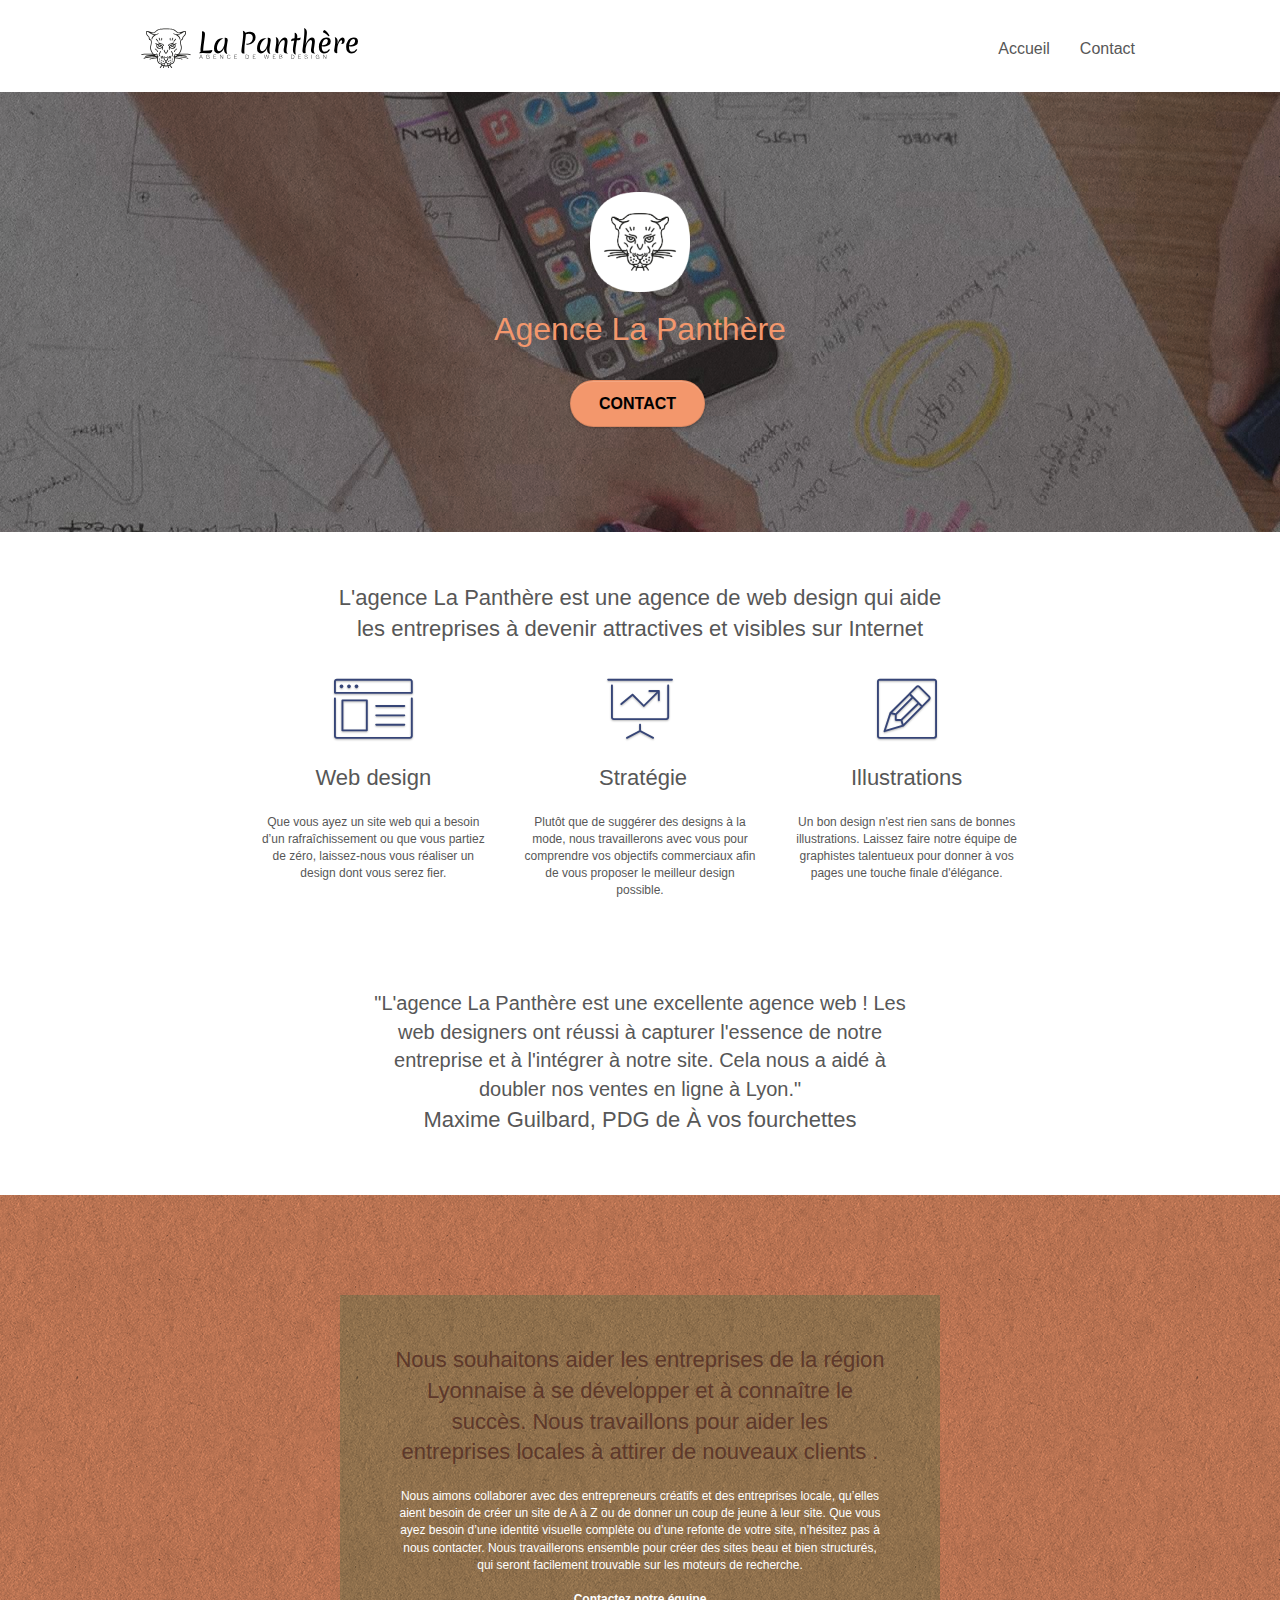
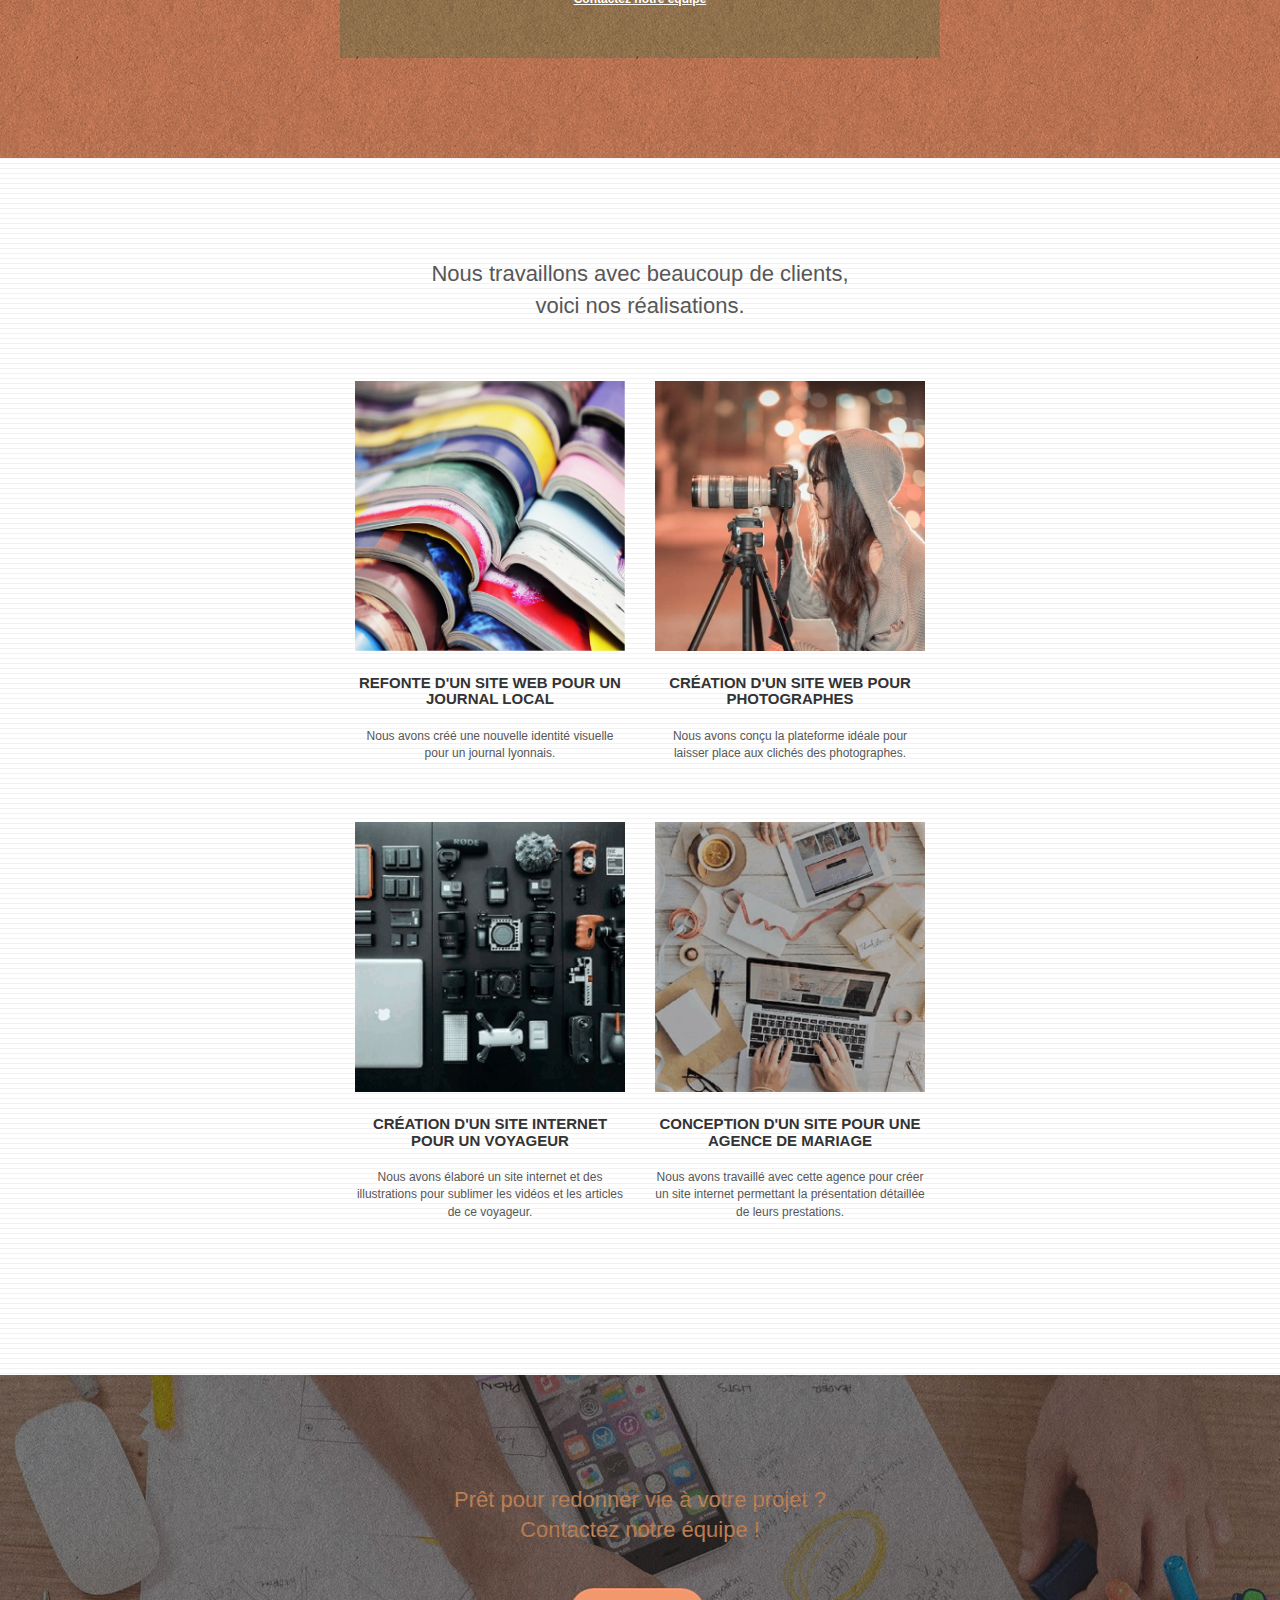
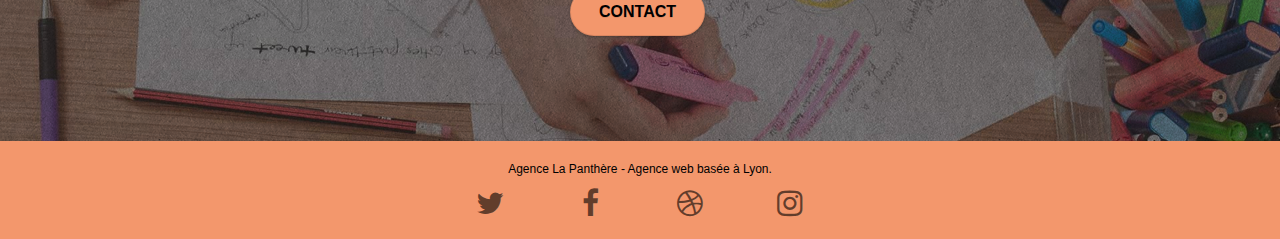
<file: index.html>
<!doctype html>
<html lang="fr">
<head>
    <meta charset="utf-8">
    <meta name="description" content="La Panthère est une agence web à Lyon. Elle est spécialiste du web design, de la stratégie web et de l'illustration. La Panthère aide au développement des entreprises en les rendant attractives et visibles sur Internet. Notre travail est d'aider les entreprises pour attirer de nouveaux clients.">
    <meta name="viewport" content="width=device-width, initial-scale=1.0, viewport-fit=cover">
	<meta name="robots" content="index"/>
    <link rel="shortcut icon" type="image/png" href="favicon.jpg">
    
	<link rel="stylesheet" type="text/css" href="./css/bootstrap.css">
	<link rel="stylesheet" type="text/css" href="style.css">
	<link rel="stylesheet" type="text/css" href="./css/font-awesome.css">
	<link rel="stylesheet" type="text/css" href="./css/et-line.css">
	
    
	<script defer src="./js/jquery-2.1.0.js"></script>
	<script defer src="./js/bootstrap.js"></script>
	<script defer src="./js/blocs.js"></script>
	<script defer src="./js/jquery.touchSwipe.js"></script>

    <title>La Panthère, agence de web design à Lyon, stratégie web</title>

    
<!-- Analytics -->
 
<!-- Analytics END -->
    
</head>
<body>
<!-- Principal conteneur -->
<div class="page-container">
    
<!-- bloc-0 -->
<div class="bloc bgc-white l-bloc " id="bloc-0">
	<div class="container bloc-sm">

		<nav class="navbar row">
			<div class="navbar-header">
				<a class="navbar-brand" href="index.html" aria-label="lien vers acceuil"><img src="img/agence-la-panthere-monochrome.svg" alt="Logo de l'agence La Panthère" height="40" /></a>
				<button id="nav-toggle" type="button" class="ui-navbar-toggle navbar-toggle" data-toggle="collapse" data-target=".navbar-1">
					<span class="sr-only">Toggle navigation</span><span class="icon-bar"></span><span class="icon-bar"></span><span class="icon-bar"></span>
				</button>
			</div>
			<div class="collapse navbar-collapse navbar-1 special-dropdown-nav">
				<ul class="site-navigation nav navbar-nav">
					<li>
						<a href="index.html" aria-label="lien vers accueil">Accueil</a>
					</li>
					<li>
						<a href="contact.html" aria-label="lien vers contact">Contact</a>
					</li>
				</ul>
			</div>
		</nav>
	</div>
</div>
<!-- bloc-0 END -->

<!-- bloc-1-presentation -->
<div class="bloc bgc-dark-slate-blue bg-banniere d-bloc bg-t-edge bloc-bg-texture texture-paper b-parallax" id="bloc-1-hero">
	<div class="container bloc-lg">
		<div class="row tight-width-whitespace">
			<div class="col-sm-12">
				<img src="img/logo.png" class="center-block image-resize-mode" width="100" alt="Logo de l'agence La Panthère" />
				<h1 class="text-center hero-bloc-text tc-white ">
					Agence La Panthère
				</h1>
				<div class="text-center">
					<a href="contact.html" class="btn btn-lg btn-clean btn-rd cta-hero btn-atomic-tangerine" id="cta-hero" aria-label="lien vers contact">Contact</a>
				</div>
			</div>
		</div>
	</div>
</div>
<!-- bloc-1-presentation END -->

<!-- bloc-2-services -->
<div class="bloc bgc-white l-bloc" id="bloc-2-services">
	<div class="container bloc-md">
		<div class="row">
			<div class="col-sm-12 text-center">
				<p class="citation">L'agence La Panthère est une agence de web design qui aide<br>les entreprises à devenir attractives et visibles sur Internet</p>
			</div>
		</div>
		<div class="row voffset-lg med-width-whitespace">
			<div class="col-sm-4">
				<div class="text-center">
					<span class="et-icon-browser sm-shadow icon-dark-slate-blue icons icon-lg"></span>
				</div>
				<h2 class="mg-md text-center">
					Web design
				</h2>
				<p class="text-center ">
					Que vous ayez un site web qui a besoin d&rsquo;un rafraîchissement ou que vous partiez de zéro, laissez-nous vous réaliser un design dont vous serez fier.
				</p>
			</div>
			<div class="col-sm-4">
				<div class="text-center">
					<span class="et-icon-presentation sm-shadow icon-dark-slate-blue icons icon-lg"></span>
				</div>
				<h2 class="mg-md text-center">
					&nbsp;Stratégie
				</h2>
				<p class="text-center ">
					Plutôt que de suggérer des designs à la mode, nous travaillerons avec vous pour comprendre vos objectifs commerciaux afin de vous proposer le meilleur design possible.<br>
				</p>
			</div>
			<div class="col-sm-4">
				<div class="text-center">
					<span class="et-icon-edit sm-shadow icon-dark-slate-blue icons icon-lg"></span>
				</div>
				<h2 class="mg-md text-center">
					Illustrations
				</h2>
				<p class="text-center ">
					Un bon design n'est rien sans de bonnes illustrations. Laissez faire notre équipe de graphistes talentueux pour donner à vos pages une touche finale d'élégance.
				</p>
			</div>
		</div>
		<div class="row voffset-lg voffset">
			<div class="col-xs-12 col-md-8 col-md-offset-2 text-center">
				<p class="opinion">"L'agence La Panthère est une excellente agence web ! Les<br>web designers ont réussi à capturer l'essence de notre<br>entreprise et à l'intégrer à notre site. Cela nous a aidé à<br>doubler nos ventes en ligne à Lyon."</p>
				<p class="opinion-author">Maxime Guilbard, PDG de À vos fourchettes</p>
			</div>
		</div>
	</div>
</div>
<!-- bloc-2-services END -->

<!-- bloc-3-what-i-do -->
<div class="bloc tc-white bgc-atomic-tangerine bg-presentation d-bloc bloc-bg-texture texture-paper b-parallax" id="bloc-3-what-i-do">
	<div class="container bloc-lg">
		<div class="row tight-width-whitespace black-background">
			<div class="col-sm-12">
				<h2 class="mg-md text-center tc-brown">
					Nous souhaitons aider les entreprises de la région Lyonnaise à se développer et à connaître le succès. Nous travaillons pour aider les entreprises locales à attirer de nouveaux clients .<br>
				</h2>
				<p class="text-center white">
					Nous aimons collaborer avec des entrepreneurs créatifs et des entreprises locale, qu’elles aient besoin de créer un site de A à Z ou de donner un coup de jeune à leur site. Que vous ayez besoin d’une identité visuelle complète ou d’une refonte de votre site, n’hésitez pas à nous contacter. Nous travaillerons ensemble pour créer des sites beau et bien structurés, qui seront facilement trouvable sur les moteurs de recherche. <br><br><a class="ltc-white bold-link" href="contact.html">Contactez notre équipe</a><br>
				</p>
			</div>
		</div>
	</div>
</div>
<!-- bloc-3-what-i-do END -->

<!-- bloc-4-portfolio -->
<div class="bloc bgc-white bg-lines-h2-bg bg-repeat l-bloc" id="bloc-4-portfolio">
	<div class="container bloc-lg">
		<div class="row">
			<div class="col-sm-12 text-center">
				<p class="citation">Nous travaillons avec beaucoup de clients,<br> voici nos réalisations.</p>
			</div>
		</div>
		<div class="row tight-width-whitespace portfolio-row">
			<div class="col-sm-6">
				<a href="#" data-lightbox="img/1.jpg" data-gallery-id="gallery-1" data-caption="Refonte d'un site web pour un journal local" data-frame="snapshot-lb"><img src="img/1.jpg" alt="Refonte d'un site web pour un journal local" class="img-responsive portfolio-thumb" /></a>
				<h3 class="mg-md text-center">
					Refonte d'un site web pour un journal local
				</h3>
				<p class="text-center">
					Nous avons créé une nouvelle identité visuelle pour un journal lyonnais.
				</p>
			</div>
			<div class="col-sm-6">
				<a href="#" data-lightbox="img/2.jpg" data-gallery-id="gallery-1" data-caption="Création d'un site web pour photographes" data-frame="snapshot-lb"><img src="img/2.jpg" class="img-responsive portfolio-thumb" alt="Création d'un site web pour photographes" /></a>
				<h3 class="mg-md text-center">
					Création d'un site web pour photographes
				</h3>
				<p class="text-center">
					Nous avons conçu la plateforme idéale pour laisser place aux clichés des photographes.
				</p>
			</div>
		</div>
		<div class="row tight-width-whitespace portfolio-row">
			<div class="col-sm-6">
				<a href="#" data-lightbox="img/3.jpg" data-gallery-id="gallery-1" data-caption="Création d'un site internet pour un voyageur" data-frame="snapshot-lb"><img src="img/3.jpg" class="img-responsive portfolio-thumb" alt="Création d'un site web pour voyageur"/></a>
				<h3 class="mg-md text-center">
					Création d'un site internet pour un voyageur
				</h3>
				<p class="text-center">
					Nous avons élaboré un site internet et des illustrations pour sublimer les vidéos et les articles de ce voyageur.
				</p>
			</div>
			<div class="col-sm-6">
				<a href="#" data-lightbox="img/4.jpg" data-gallery-id="gallery-1" data-caption="Conception d'un site pour une agence de mariage" data-frame="snapshot-lb"><img src="img/4.jpg" class="img-responsive portfolio-thumb" alt="Création d'un site web pour agence de mariage" /></a>
				<h3 class="mg-md text-center">
					Conception d'un site pour une agence de mariage
				</h3>
				<p class="text-center">
					Nous avons travaillé avec cette agence pour créer un site internet permettant la présentation détaillée de leurs prestations.
				</p>
			</div>
		</div>
	</div>
</div>
<!-- bloc-4-portfolio END -->

<!-- bloc-5-cta -->
<div class="bloc bgc-dark-slate-blue bg-banniere d-bloc bloc-bg-texture texture-paper" id="bloc-5-cta">
	<div class="container bloc-lg">
		<div class="row">
			<h2 class="mg-md text-center tc-orange">
				Prêt pour redonner vie à votre projet ?<br>Contactez notre équipe !
			</h2>
			<div class="col-sm-12 text-center">
				<a href="contact.html" class="btn btn-atomic-tangerine btn-clean btn-rd btn-lg cta-hero" aria-label="lien vers contact">Contact</a>
			</div>
		</div>
	</div>
</div>
<!-- bloc-5-cta END -->

<!-- Footer - bloc-8 -->
<div class="bloc bgc-atomic-tangerine d-bloc" id="bloc-8">
	<div class="container bloc-sm">
		<div class="row">
			<div class="col-sm-12">
				<p class="text-center black">
					Agence La Panthère - Agence web basée à Lyon.<br>
				</p>
				<div class="row row-no-gutters social">
					<div class="col-sm-3">
						<div class="text-center">
							<a class="social" href="#twitter" aria-label="Twitter"><span class="fa fa-twitter icon-md"></span></a>
						</div>
					</div>
					<div class="col-sm-3">
						<div class="text-center">
							<a class="social" href="#facebook" aria-label="Facebook" ><span class="fa fa-facebook icon-md"></span></a>
						</div>
					</div>
					<div class="col-sm-3">
						<div class="text-center">
							<a class="social" href="#dribbble" aria-label="Dribbble"><span class="fa fa-dribbble icon-md"></span></a>
						</div>
					</div>
					<div class="col-sm-3">
						<div class="text-center">
							<a class="social" href="#instagram" aria-label="Instagram"><span class="fa fa-instagram icon-md"></span></a>
						</div>
					</div>
				</div>
			</div>
		</div>
	</div>
</div>
<!-- Footer - bloc-8 END -->

</div>
<!-- Principal conteneur END -->
    

</body>
</html>
</file>
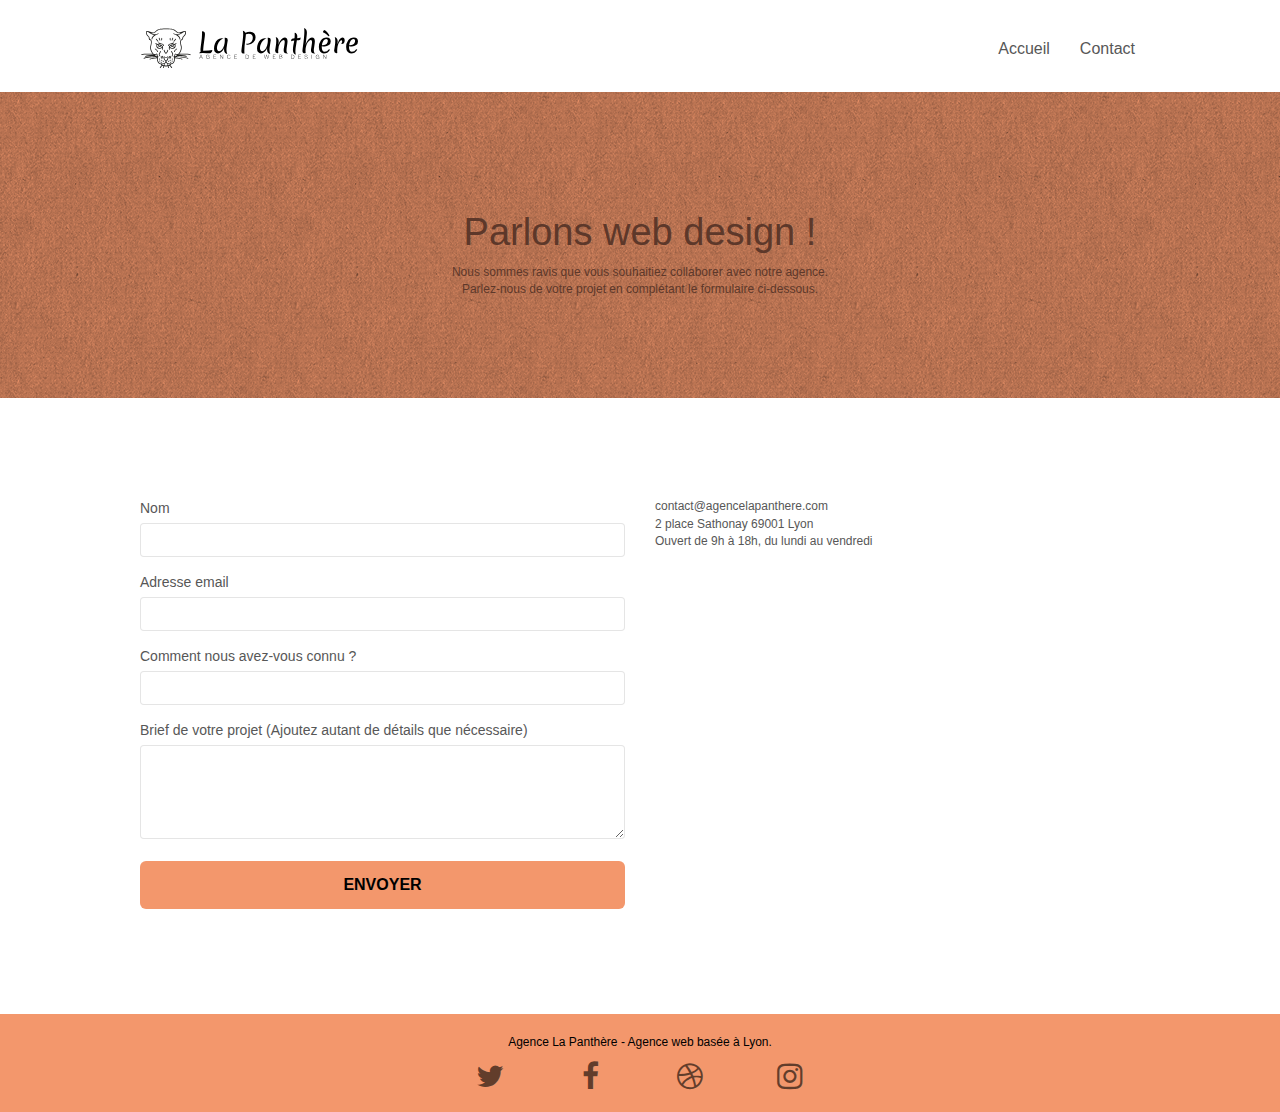
<file: contact.html>
<!doctype html>
<html lang="fr">
<head>
    <meta charset="utf-8">
    <meta name="description" content="La Panthère est une agence web à Lyon. Elle est spécialiste du web design, de la stratégie web et de l'illustration. La Panthère aide au développement des entreprises en les rendant attractives et visibles sur Internet. Notre travail est d'aider les entreprises pour attirer de nouveaux clients.">
    <meta name="viewport" content="width=device-width, initial-scale=1.0, viewport-fit=cover">
	<meta name="robots" content="index"/>
    <link rel="shortcut icon" type="image/png" href="favicon.jpg">
    
	<link rel="stylesheet" type="text/css" href="./css/bootstrap.css">
	<link rel="stylesheet" type="text/css" href="style.css">
	<link rel="stylesheet" type="text/css" href="./css/font-awesome.css">
	<link rel="stylesheet" type="text/css" href="./css/et-line.css">
	
    
	<script defer src="./js/jquery-2.1.0.js"></script>
	<script defer src="./js/bootstrap.js"></script>
	<script defer src="./js/blocs.js"></script>
	<script defer src="./js/jqBootstrapValidation.js"></script>
	<script defer src="./js/formHandler.js"></script>
    <title>Contact - La Panthère, agence de web design à Lyon, stratégie web</title>

    
<!-- Analytics -->
 
<!-- Analytics END -->
    
</head>
<body>
<!-- Principal conteneur -->
<div class="page-container">
    
<!-- bloc-0 -->
<div class="bloc bgc-white l-bloc " id="bloc-0">
	<div class="container bloc-sm">
		<nav class="navbar row">
			<div class="navbar-header">
				<a class="navbar-brand" href="index.html" aria-label="lien vers accueil"><img src="img/agence-la-panthere-monochrome.svg" alt="Logo de l'agence La Panthère" height="40" /></a>
				<button id="nav-toggle" type="button" class="ui-navbar-toggle navbar-toggle" data-toggle="collapse" data-target=".navbar-1">
					<span class="sr-only">Toggle navigation</span><span class="icon-bar"></span><span class="icon-bar"></span><span class="icon-bar"></span>
				</button>
			</div>
			<div class="collapse navbar-collapse navbar-1 special-dropdown-nav">
				<ul class="site-navigation nav navbar-nav">
					<li>
						<a href="index.html" aria-label="lien vers acceuil">Accueil</a>
					</li>
					<li>
						<a href="contact.html" aria-label="lien vers contact">Contact</a>
					</li>
				</ul>
			</div>
		</nav>
	</div>
</div>
<!-- bloc-0 END -->

<!-- bloc-6 -->
<div class="bloc bg-dots-bg bg-repeat bgc-atomic-tangerine d-bloc bloc-bg-texture texture-paper" id="bloc-6">
	<div class="container bloc-lg">
		<div class="row">
			<div class="col-sm-12">
				<h1 class="text-center hero-bloc-text tc-brown">
					Parlons web design !
				</h1>
				<p class="text-center mg-lg tc-brown tight-width-whitespace">
					Nous sommes ravis que vous souhaitiez collaborer avec notre agence.<br>
					Parlez-nous de votre projet en complétant le formulaire ci-dessous.
				</p>
			</div>
		</div>
	</div>
</div>
<!-- bloc-6 END -->

<!-- bloc-7 -->
<div class="bloc bgc-white l-bloc" id="bloc-7">
	<div class="container bloc-lg">
		<div class="row">
			<div class="col-sm-6">
				<form id="form_1" novalidate>
					<div class="form-group">
						<label for="name">
							Nom
						</label>
						<input id="name" class="form-control" required />
					</div>
					<div class="form-group">
						<label for="email">
							Adresse email
						</label>
						<input id="email" class="form-control" type="email" required />
					</div>
					<div class="form-group">
						<label for="input_504">
							Comment nous avez-vous connu ?
						</label>
						<input class="form-control" type="email" required id="input_504" />
					</div>
					<div class="form-group">
						<label for="message">
							Brief de votre projet (Ajoutez autant de détails que nécessaire)<br>
						</label><textarea id="message" class="form-control" rows="4" cols="50" required></textarea>
					</div> 
					<button class="bloc-button btn btn-lg btn-block cta-hero btn-atomic-tangerine" type="submit">
						Envoyer
					</button>
				</form>
			</div>
			<div class="col-sm-6">
				<p>
					contact@agencelapanthere.com<br>2 place Sathonay 69001 Lyon<br>Ouvert de 9h à 18h, du lundi au vendredi<br>
				</p>
			</div>
		</div>
	</div>
</div>
<!-- bloc-7 END -->

<!-- ScrollToTop Button -->
<a class="bloc-button btn btn-d scrollToTop" onclick="scrollToTarget('1')"><span class="fa fa-chevron-up"></span></a>
<!-- ScrollToTop Button END-->


<!-- Footer - bloc-8 -->
<div class="bloc bgc-atomic-tangerine d-bloc" id="bloc-8">
	<div class="container bloc-sm">
		<div class="row">
			<div class="col-sm-12">
				<p class="text-center black">
					Agence La Panthère - Agence web basée à Lyon.<br>
				</p>
				<div class="row row-no-gutters social">
					<div class="col-sm-3">
						<div class="text-center">
							<a class="social" href="#twitter" aria-label="Twitter"><span class="fa fa-twitter icon-md"></span></a>
						</div>
					</div>
					<div class="col-sm-3">
						<div class="text-center">
							<a class="social" href="#facebook" aria-label="Facebook"><span class="fa fa-facebook icon-md"></span></a>
						</div>
					</div>
					<div class="col-sm-3">
						<div class="text-center">
							<a class="social" href="#dribbble" aria-label="Dribbble"><span class="fa fa-dribbble icon-md"></span></a>
						</div>
					</div>
					<div class="col-sm-3">
						<div class="text-center">
							<a class="social" href="#instagram" aria-label="Instagram"><span class="fa fa-instagram icon-md"></span></a>
						</div>
					</div>
				</div>
			</div>
		</div>
	</div>
</div>
<!-- Footer - bloc-8 END -->

</div>
<!-- Principal conteneur END -->
    

</body>
</html>
</file>
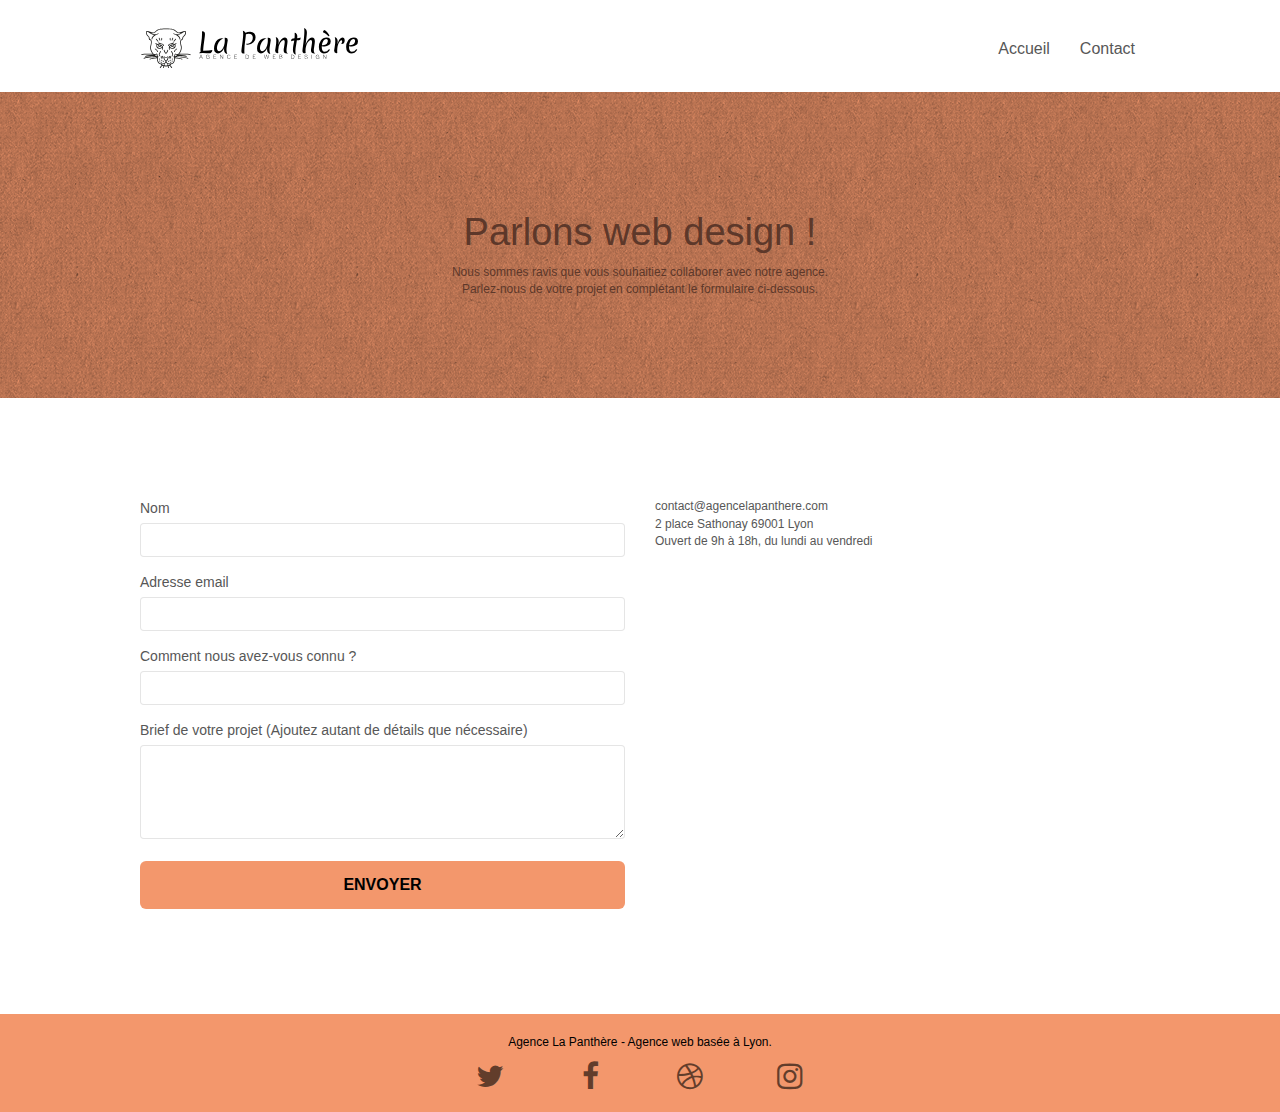
<file: page2.html>
<!doctype html>
<html lang="fr">
<head>
    <meta charset="utf-8">
    <meta name="description" content="La Panthère est une agence web à Lyon. Elle est spécialiste du web design, de la stratégie web et de l'illustration. La Panthère aide au développement des entreprises en les rendant attractives et visibles sur Internet. Notre travail est d'aider les entreprises pour attirer de nouveaux clients.">
    <meta name="viewport" content="width=device-width, initial-scale=1.0, viewport-fit=cover">
	<meta name="robots" content="index"/>
    <link rel="shortcut icon" type="image/png" href="favicon.jpg">
    
	<link rel="stylesheet" type="text/css" href="./css/bootstrap.css">
	<link rel="stylesheet" type="text/css" href="style.css">
	<link rel="stylesheet" type="text/css" href="./css/font-awesome.css">
	<link rel="stylesheet" type="text/css" href="./css/et-line.css">
	
    
	<script defer src="./js/jquery-2.1.0.js"></script>
	<script defer src="./js/bootstrap.js"></script>
	<script defer src="./js/blocs.js"></script>
	<script defer src="./js/jqBootstrapValidation.js"></script>
	<script defer src="./js/formHandler.js"></script>
    <title>Contact - La Panthère, agence de web design à Lyon, stratégie web</title>

    
<!-- Analytics -->
 
<!-- Analytics END -->
    
</head>
<body>
<!-- Principal conteneur -->
<div class="page-container">
    
<!-- bloc-0 -->
<div class="bloc bgc-white l-bloc " id="bloc-0">
	<div class="container bloc-sm">
		<nav class="navbar row">
			<div class="navbar-header">
				<a class="navbar-brand" href="index.html"><img src="img/agence-la-panthere-monochrome.svg" alt="Logo de l'agence La Panthère" height="40" /></a>
			</div>
			<div class="collapse navbar-collapse navbar-1 special-dropdown-nav">
				<ul class="site-navigation nav navbar-nav">
					<li>
						<a href="index.html">Accueil</a>
					</li>
					<li>
						<a href="page2.html">Contact</a>
					</li>
				</ul>
			</div>
		</nav>
	</div>
</div>
<!-- bloc-0 END -->

<!-- bloc-6 -->
<div class="bloc bg-dots-bg bg-repeat bgc-atomic-tangerine d-bloc bloc-bg-texture texture-paper" id="bloc-6">
	<div class="container bloc-lg">
		<div class="row">
			<div class="col-sm-12">
				<h1 class="text-center hero-bloc-text tc-brown">
					Parlons web design !
				</h1>
				<p class="text-center mg-lg tc-brown tight-width-whitespace">
					Nous sommes ravis que vous souhaitiez collaborer avec notre agence.<br>
					Parlez-nous de votre projet en complétant le formulaire ci-dessous.
				</p>
			</div>
		</div>
	</div>
</div>
<!-- bloc-6 END -->

<!-- bloc-7 -->
<div class="bloc bgc-white l-bloc" id="bloc-7">
	<div class="container bloc-lg">
		<div class="row">
			<div class="col-sm-6">
				<form id="form_1" novalidate>
					<div class="form-group">
						<label for="name">
							Nom
						</label>
						<input id="name" class="form-control" required />
					</div>
					<div class="form-group">
						<label for="email">
							Adresse email
						</label>
						<input id="email" class="form-control" type="email" required />
					</div>
					<div class="form-group">
						<label for="input_504">
							Comment nous avez-vous connu ?
						</label>
						<input class="form-control" type="email" required id="input_504" />
					</div>
					<div class="form-group">
						<label for="message">
							Brief de votre projet (Ajoutez autant de détails que nécessaire)<br>
						</label><textarea id="message" class="form-control" rows="4" cols="50" required></textarea>
					</div> 
					<button class="bloc-button btn btn-lg btn-block cta-hero btn-atomic-tangerine" type="submit">
						Envoyer
					</button>
				</form>
			</div>
			<div class="col-sm-6">
				<p>
					contact@agencelapanthere.com<br>2 place Sathonay 69001 Lyon<br>Ouvert de 9h à 18h, du lundi au vendredi<br>
				</p>
			</div>
		</div>
	</div>
</div>
<!-- bloc-7 END -->

<!-- ScrollToTop Button -->
<a class="bloc-button btn btn-d scrollToTop" onclick="scrollToTarget('1')"><span class="fa fa-chevron-up"></span></a>
<!-- ScrollToTop Button END-->


<!-- Footer - bloc-8 -->
<div class="bloc bgc-atomic-tangerine d-bloc" id="bloc-8">
	<div class="container bloc-sm">
		<div class="row">
			<div class="col-sm-12">
				<p class="text-center black">
					Agence La Panthère - Agence web basée à Lyon.<br>
				</p>
				<div class="row row-no-gutters social">
					<div class="col-sm-3">
						<div class="text-center">
							<a class="social" href="#twitter" aria-label="Twitter"><span class="fa fa-twitter icon-md"></span></a>
						</div>
					</div>
					<div class="col-sm-3">
						<div class="text-center">
							<a class="social" href="#facebook" aria-label="Facebook"><span class="fa fa-facebook icon-md"></span></a>
						</div>
					</div>
					<div class="col-sm-3">
						<div class="text-center">
							<a class="social" href="#dribbble" aria-label="Dribbble"><span class="fa fa-dribbble icon-md"></span></a>
						</div>
					</div>
					<div class="col-sm-3">
						<div class="text-center">
							<a class="social" href="#instagram" aria-label="Instagram"><span class="fa fa-instagram icon-md"></span></a>
						</div>
					</div>
				</div>
			</div>
		</div>
	</div>
</div>
<!-- Footer - bloc-8 END -->

</div>
<!-- Principal conteneur END -->
    

</body>
</html>
</file>
<file: style.css>
body {
    margin: 0;
    padding: 0;
    background: #FFF;
    overflow-x: hidden;
    -webkit-font-smoothing: antialiased;
    -moz-osx-font-smoothing: grayscale;
}

a,
button {
    transition: all .3s ease-in-out;
    outline: none!important;
}

a:hover {
    text-decoration: none;
    cursor: pointer;
}

#page-loading-blocs-notifaction {
    position: fixed;
    top: 0;
    bottom: 0;
    width: 100%;
    z-index: 100000;
    background: #FFFFFF url("img/pageload-spinner.gif") no-repeat center center;
}

.bloc {
    width: 100%;
    clear: both;
    background: 50% 50% no-repeat;
    padding: 0 50px;
    -webkit-background-size: cover;
    -moz-background-size: cover;
    -o-background-size: cover;
    background-size: cover;
    position: relative;
}

.bloc .container {
    padding-left: 0;
    padding-right: 0;
}

.bloc-lg {
    padding: 100px 50px;
}

.bloc-md {
    padding: 50px;
}

.bloc-sm {
    padding: 20px 50px;
}

.bg-center,
.bg-l-edge,
.bg-r-edge,
.bg-t-edge,
.bg-b-edge,
.bg-tl-edge,
.bg-bl-edge,
.bg-tr-edge,
.bg-br-edge,
.bg-repeat {
    -webkit-background-size: auto!important;
    -moz-background-size: auto!important;
    -o-background-size: auto!important;
    background-size: auto!important;
}

.bg-repeat {
    background: repeat;
}

.bg-t-edge {
    background: top no-repeat;
}

.bloc-bg-texture::before {
    content: "";
    background-size: 2px 2px;
    position: absolute;
    top: 0;
    bottom: 0;
    left: 0;
    right: 0;
}

.texture-paper::before {
    background: url("img/texture-paper.png");
    background-size: 280px 280px;
}

.b-parallax {
    background-attachment: fixed;
}

.d-bloc {
    color: rgba(255, 255, 255, .7);
}

.d-bloc button:hover {
    color: rgba(255, 255, 255, .9);
}

.d-bloc .icon-round,
.d-bloc .icon-square,
.d-bloc .icon-rounded,
.d-bloc .icon-semi-rounded-a,
.d-bloc .icon-semi-rounded-b {
    border-color: rgba(255, 255, 255, .9);
}

.d-bloc .divider-h span {
    border-color: rgba(255, 255, 255, .2);
}

.d-bloc .a-btn,
.d-bloc .navbar a,
.d-bloc .navbar-brand,
.d-bloc a .icon-sm,
.d-bloc a .icon-lg,
.d-bloc a .icon-xl,
.d-bloc h1 a,
.d-bloc h2 a,
.d-bloc h3 a,
.d-bloc h4 a,
.d-bloc h5 a,
.d-bloc h6 a,
.d-bloc p a {
    color: rgba(255, 255, 255, .6);
}
.d-bloc a .icon-md{
    color: rgba(0,0,0,0.6);
}

.d-bloc .a-btn:hover,
.d-bloc .navbar a:hover,
.d-bloc .navbar-brand:hover,
.d-bloc a:hover .icon-sm,
.d-bloc a:hover .icon-lg,
.d-bloc a:hover .icon-xl,
.d-bloc h1 a:hover,
.d-bloc h2 a:hover,
.d-bloc h3 a:hover,
.d-bloc h4 a:hover,
.d-bloc h5 a:hover,
.d-bloc h6 a:hover,
.d-bloc p a:hover {
    color: rgba(255, 255, 255, 1);
}
.d-bloc a:hover .icon-md{
    color: rgba(0,0,0,1);
}

.d-bloc .navbar-toggle .icon-bar {
    background: rgba(255, 255, 255, 1);
}

.d-bloc .btn-wire,
.d-bloc .btn-wire:hover {
    color: rgba(255, 255, 255, 1);
    border-color: rgba(255, 255, 255, 1);
}

.d-bloc .panel {
    color: rgba(0, 0, 0, .5);
}

.d-bloc .panel button:hover {
    color: rgba(0, 0, 0, .7);
}

.d-bloc .panel icon {
    border-color: rgba(0, 0, 0, .7);
}

.d-bloc .panel .divider-h span {
    border-color: rgba(0, 0, 0, .1);
}

.d-bloc .panel .a-btn {
    color: rgba(0, 0, 0, .6);
}

.d-bloc .panel .a-btn:hover {
    color: rgba(0, 0, 0, 1);
}

.d-bloc .panel .btn-wire,
.d-bloc .panel .btn-wire:hover {
    color: rgba(0, 0, 0, .7);
    border-color: rgba(0, 0, 0, .3);
}

.d-bloc .panel,
.l-bloc {
    color: rgba(0, 0, 0, .5);
}

.d-bloc .panel button:hover,
.l-bloc button:hover {
    color: rgba(0, 0, 0, .7);
}

.l-bloc .icon-round,
.l-bloc .icon-square,
.l-bloc .icon-rounded,
.l-bloc .icon-semi-rounded-a,
.l-bloc .icon-semi-rounded-b {
    border-color: rgba(0, 0, 0, .7);
}

.d-bloc .panel .divider-h span,
.l-bloc .divider-h span {
    border-color: rgba(0, 0, 0, .1);
}

.d-bloc .panel .a-btn,
.l-bloc .a-btn,
.l-bloc .navbar a,
.l-bloc .navbar-brand,
.l-bloc a .icon-sm,
.l-bloc a .icon-md,
.l-bloc a .icon-lg,
.l-bloc a .icon-xl,
.l-bloc h1 a,
.l-bloc h2 a,
.l-bloc h3 a,
.l-bloc h4 a,
.l-bloc h5 a,
.l-bloc h6 a,
.l-bloc p a {
    color: rgba(0, 0, 0, .6);
}

.d-bloc .panel .a-btn:hover,
.l-bloc .a-btn:hover,
.l-bloc .navbar a:hover,
.l-bloc .navbar-brand:hover,
.l-bloc a:hover .icon-sm,
.l-bloc a:hover .icon-md,
.l-bloc a:hover .icon-lg,
.l-bloc a:hover .icon-xl,
.l-bloc h1 a:hover,
.l-bloc h2 a:hover,
.l-bloc h3 a:hover,
.l-bloc h4 a:hover,
.l-bloc h5 a:hover,
.l-bloc h6 a:hover,
.l-bloc p a:hover {
    color: rgba(0, 0, 0, 1);
}

.l-bloc .navbar-toggle .icon-bar {
    color: rgba(0, 0, 0, .6);
}

.d-bloc .panel .btn-wire,
.d-bloc .panel .btn-wire:hover,
.l-bloc .btn-wire,
.l-bloc .btn-wire:hover {
    color: rgba(0, 0, 0, .7);
    border-color: rgba(0, 0, 0, .3);
}

.voffset {
    margin-top: 30px;
}

.voffset-lg {
    margin-top: 80px;
}

.row-no-gutters {
    margin-right: 0;
    margin-left: 0;
}

.row.row-no-gutters > [class^="col-"],
.row.row-no-gutters > [class*=" col-"] {
    padding-right: 0;
    padding-left: 0;
}

#bloc-1-hero h1 {
    font-size: 32px;
}

.navbar {
    margin-bottom: 0;
    z-index: 1;
}

.navbar-brand {
    height: auto;
    padding: 3px 15px;
    font-size: 25px;
    font-weight: normal;
    font-weight: 600;
    line-height: 44px;
}

.navbar-brand img {
    max-height: 200px;
    margin: 0 5px 0 0;
    display: inline;
}

.navbar-brand img[src$=svg] {
    min-width: 100px;
}

.nav-center .navbar-brand img {
    margin: 0;
}

.navbar .nav {
    padding-top: 2px;
    margin-right: -16px;
    float: right;
    z-index: 1;
}

.nav > li {
    float: left;
    margin-top: 4px;
    font-size: 16px;
}

.navbar-nav .open .dropdown-menu > li > a {
    text-align: inherit;
}

.nav > li a:hover,
.nav > li a:focus {
    background: transparent;
}

.navbar-toggle {
    margin: 10px 10px 0 0;
    border: 0px;
}

.navbar-toggle:hover {
    background: transparent!important;
}

.navbar-toggle .icon-bar {
    background-color: rgba(0, 0, 0, .5);
    width: 26px;
}

.nav-invert .navbar .nav {
    float: left;
}

.nav-invert .navbar-header,
.nav-invert .navbar-brand {
    float: right;
    position: relative;
    z-index: 2;
}

@media (min-width: 768px) {
    .site-navigation {
        position: absolute;
        top: 50%;
        right: 20px;
        transform: translate(0, -50%);
        -webkit-transform: translateY(-50%);
    }
    .nav > li .dropdown-menu a,
    .nav > li .dropdown-menu a:hover {
        color: #484848;
    }
    .nav-invert .site-navigation {
        left: 0;
        right: 0;
    }
    .nav-center {
        text-align: center;
    }
    .nav-center .navbar-header {
        width: 100%;
    }
    .nav-center .navbar-header,
    .nav-center .navbar-brand,
    .nav-center .nav > li {
        float: none;
        display: inline-block;
    }
    .nav-center .site-navigation {
        position: relative;
        width: 100%;
        right: 0;
        margin-right: 0px;
        margin-top: 20px;
    }
    .nav-center.mini-nav .navbar-toggle {
        float: none;
        margin: 10px auto 0;
    }
}

.nav > li > .dropdown a {
    background: none!important;
    display: block;
    padding: 14px 15px;
}

nav .caret {
    margin: 0 5px;
}

.dropdown-menu .dropdown-menu {
    top: -8px;
    left: 100%;
}

.dropdown-menu .dropmenu-flow-right {
    top: 100%;
    left: 0;
    margin-left: -1px;
    border-top-left-radius: 0;
    border-top-right-radius: 0;
}

.dropdown-menu .dropdown span {
    border: 4px solid black;
    border-top-color: transparent;
    border-right-color: transparent;
    border-bottom-color: transparent;
    margin: 6px -5px 0 0!important;
    float: right;
}

.mg-md {
    margin-top: 10px;
    margin-bottom: 20px;
}

.mg-lg {
    margin-top: 10px;
    margin-bottom: 40px;
}

.btn {
    margin: 0 5px 5px 0;
}

.btn.pull-right {
    margin: 0 0 5px 5px;
}

.btn-d,
.btn-d:hover,
.btn-d:focus {
    color: #FFF;
    background: rgba(0, 0, 0, .3);
}

button {
    outline: none!important;
}

.btn-rd {
    border-radius: 40px;
}

.btn-clean {
    border: 1px solid rgba(0, 0, 0, .08);
    border-bottom-color: rgba(0, 0, 0, .1);
    text-shadow: 0 1px 0 rgba(0, 0, 1, .1);
    box-shadow: 0 1px 3px rgba(0, 0, 1, .25), inset 0 1px 0 0 rgba(255, 255, 255, .15);
}

.icon-md {
    font-size: 30px!important;
}

.icon-lg {
    font-size: 60px!important;
}

.sm-shadow {
    text-shadow: 0 1px 2px rgba(0, 0, 0, .3);
}

.panel-sq,
.panel-sq .panel-heading,
.panel-sq .panel-footer {
    border-radius: 0;
}

.panel-rd {
    border-radius: 30px;
}

.panel-rd .panel-heading {
    border-radius: 29px 29px 0 0;
}

.panel-rd .panel-footer {
    border-radius: 0 0 29px 29px;
}

.form-control {
    border-color: rgba(0, 0, 0, .1);
    box-shadow: none;
}

.scrollToTop {
    width: 40px;
    height: 40px;
    position: fixed;
    bottom: 20px;
    right: 20px;
    opacity: 0;
    z-index: 500;
    transition: all .3s ease-in-out;
}

.scrollToTop span {
    margin-top: 6px;
}

.showScrollTop {
    font-size: 14px;
    opacity: 1;
}

a[data-lightbox] {
    position: relative;
    display: block;
    text-align: center;
}

a[data-lightbox]:hover::before {
    content: "+";
    font-family: "HelveticaNeue-Light", "Helvetica Neue Light", "Helvetica Neue", Helvetica, Arial;
    font-size: 32px;
    width: 50px;
    height: 50px;
    margin-left: -25px;
    border-radius: 50%;
    background: rgba(0, 0, 0, .6);
    color: #FFF;
    font-weight: 100;
    z-index: 1;
    position: absolute;
    top: 50%;
    transform: translateY(-50%);
    -webkit-transform: translateY(-50%);
}

a[data-lightbox]:hover img {
    opacity: 0.6;
    -webkit-animation-fill-mode: none;
    animation-fill-mode: none;
}

#lightbox-modal {
    display: flex;
    align-items: center;
}

#lightbox-modal .modal-dialog {
    width: 90%;
    max-width: 900px;
    margin: 0 auto 0;
}

#lightbox-modal .modal-dialog img {
    max-height: 90vh;
    margin: 0 auto;
}

.lightbox-caption {
    padding: 20px;
    color: #FFF;
    background: rgba(0, 0, 0, .5);
    position: absolute;
    left: 15px;
    right: 15px;
    bottom: 5px;
}

.close-lightbox {
    color: #FFF;
    font-size: 30px;
    position: absolute;
    top: 20px;
    right: 20px;
    z-index: 20;
    background: rgba(0, 0, 0, .5);
    border: none;
    line-height: 30px;
    padding: 0 9px 5px;
    opacity: 0.3;
}

.close-lightbox:hover,
.next-lightbox:hover,
.prev-lightbox:hover {
    opacity: 1.0;
    color: #FFF;
}

.next-lightbox,
.prev-lightbox {
    font-size: 20px;
    color: rgba(255, 255, 255, .9);
    background: rgba(0, 0, 0, .5);
    transition: all .2s ease-in-out;
    position: absolute;
    top: 45%;
    z-index: 1;
    opacity: 0.4;
}

.next-lightbox {
    padding: 6px 8px 1px 13px;
    right: 25px;
}

.prev-lightbox {
    padding: 6px 13px 1px 10px;
    left: 25px;
}

.snapshot-lb .modal-body {
    padding-bottom: 45px;
}

.snapshot-lb .lightbox-caption {
    padding: 0;
    color: rgba(0, 0, 0, .5);
    background: none;
}

h1,
h2,
h3,
h4,
h5,
h6,
p,
label,
.btn,
a {
    font-family: "helvetica";
    font-weight: 400;
    color: #575757!important;
}

.container {
    max-width: 1000px;
}

.hero-bloc-text {
    font-size: 38px;
}

.hero-bloc-text-sub {
    font-size: 36px;
}

.statement-bloc-text {
    line-height: 26px;
    font-style: italic;
    font-size: 20px;
    text-align: center;
    font-weight: lighter;
    max-width: 520px;
    margin: auto auto auto auto;
}

p {
    font-size: 12px;
}

.citation{
    font-size: 22px;
}

.opinion{
    font-size: 20px;
    margin: 0;
}

.opinion-author{
    font-size: 22px;
}
.tight-width-whitespace {
    max-width: 600px;
    margin: auto auto auto auto;
}

.h1 {
    font-size: 20px;
    font-family: "Open Sans";
}

.cta-hero {
    margin-top: 22px;
    color: #FFFFFF!important;
    text-transform: uppercase;
    padding: 12px 28px 12px 28px;
    font-size: 16px;
    font-weight: 700;
}

.social {
    max-width: 400px;
    margin: auto auto auto auto;
}

h2 {
    font-size: 22px;
    line-height: 1.4em;
}

h3 {
    font-size: 15px;
    text-transform: uppercase;
    font-weight: 700;
    color: #333333!important;
}

.med-width-whitespace {
    max-width: 800px;
    margin: auto auto auto auto;
    box-shadow: 0px 0px 0px #000000;
}

h1 {
    color: #333333!important;
}

h4 {
    color: #333333!important;
}

.icons {
    margin-bottom: 14px;
    margin-top: 24px;
}

.white {
    color: #FFFFFF!important;
}
.black{
    color: #000000!important; 
}
.portfolio-thumb {
    margin-bottom: 24px;
}

.portfolio-row {
    margin-bottom: 44px;
    margin-top: 50px;
}

.avatar {
    box-shadow: 0px 4px 9px rgba(0, 0, 0, 0.3);
}

.black-background {
    background-color: rgba(165, 147, 99, 0.7);
    padding: 40px 40px 40px 40px;
}

.bold-link {
    font-weight: 900;
    text-decoration: underline!important;
}

.bgc-white {
    background-color: #FFFFFF;
}

.bgc-dark-slate-blue {
    background-color: #364577;
}

.bgc-atomic-tangerine {
    background-color: #F3976C;
}

.tc-white {
    color: #F3976C!important;
}

.tc-orange{
    color: #F3A56C!important;
}

.tc-brown{
    color: #5D382A!important;
}
.btn-atomic-tangerine {
    background: #F3976C;
    color: #000000!important;
}

.btn-atomic-tangerine:hover {
    background: #c27956!important;
    color: #000000!important;
}

.ltc-white {
    color: #FFFFFF!important;
}

.ltc-white:hover {
    color: #cccccc!important;
}

.ltc-atomic-tangerine {
    color: #F3976C!important;
}

.ltc-atomic-tangerine:hover {
    color: #c27956!important;
}

.icon-dark-slate-blue {
    color: #364577!important;
    border-color: #364577!important;
}

.bg-dots-bg {
    background-image: url("img/dots-bg.png");
}

.bg-lines-h2-bg {
    background-image: url("img/lines-h2-bg.png");
}

.bg-banniere {
    background-image: url("img/agence-la-panthere.jpg");
}

.bg-presentation {
    background-image: url("img/image-de-presentation.jpg");
}

@media (max-width: 1024px) {
    .bloc {
        padding-left: 20px;
        padding-right: 20px;
    }
    .bloc.full-width-bloc,
    .bloc-tile-2.full-width-bloc .container,
    .bloc-tile-3.full-width-bloc .container,
    .bloc-tile-4.full-width-bloc .container {
        padding-left: 0;
        padding-right: 0;
    }
}

@media (max-width: 992px) and (min-width: 768px) {
    .navbar .nav {
        max-width: 80%
    }
    .nav-center.navbar .nav {
        max-width: 100%
    }
}

@media only screen and (min-width: 768px) and (max-width: 1024px) and (orientation: landscape) {
    .b-parallax {
        background-attachment: scroll;
    }
}

@media only screen and (min-width: 1024px) and (max-width: 1366px) and (-webkit-min-device-pixel-ratio: 1.5) {
    .b-parallax {
        background-attachment: scroll;
    }
}

@media (max-width: 991px) {
    .container {
        width: 100%;
    }
    .b-parallax {
        background-attachment: scroll;
    }
    .page-container,
    #hero-bloc {
        overflow-x: hidden;
        position: relative;
    }
    .bloc-group,
    .bloc-group .bloc {
        display: block;
        width: 100%;
    }
    .bloc-fill-screen .fill-bloc-top-edge,
    .bloc-fill-screen .fill-bloc-bottom-edge {
        padding: 0 20px;
    }
}

@media (max-width: 767px) {
    .page-container {
        overflow-x: hidden;
        position: relative;
    }
    h1,
    h2,
    h3,
    h4,
    h5,
    h6,
    p,
    #disqus_thread {
        padding-left: 10px!important;
        padding-right: 10px!important;
    }
    .b-parallax {
        background-attachment: scroll;
    }
    .navbar .nav {
        padding-top: 0;
        border-top: 1px solid rgba(0, 0, 0, .2);
        float: none!important;
    }
    .navbar.row {
        margin-left: 0;
        margin-right: 0;
    }
    .site-navigation {
        position: inherit;
        transform: none;
        -webkit-transform: none;
        -ms-transform: none;
    }
    .nav > li {
        margin-top: 0;
        border-bottom: 1px solid rgba(0, 0, 0, .1);
        background: rgba(0, 0, 0, .05);
        text-align: left;
        padding-left: 15px;
        width: 100%;
    }
    .nav > li:hover {
        background: rgba(0, 0, 0, .08);
    }
    .dropdown .dropdown a .caret {
        float: none;
        margin: 5px 0 0 10px!important;
        border: 4px solid black;
        border-bottom-color: transparent;
        border-right-color: transparent;
        border-left-color: transparent;
    }
    #hero-bloc .navbar .nav {
        background: rgba(0, 0, 0, .8);
    }
    #hero-bloc .navbar .nav a {
        color: rgba(255, 255, 255, .6);
    }
    .hero {
        padding: 50px 0;
    }
    .hero-nav {
        left: -1px;
        right: -1px;
    }
    .navbar-collapse {
        padding: 0;
        overflow-x: hidden;
        -webkit-box-shadow: none;
        box-shadow: none;
    }
    .navbar-brand img {
        max-height: 40px;
        width: auto;
    }
    .nav-invert .navbar-header {
        float: none;
        width: 100%;
    }
    .nav-invert .navbar-toggle {
        float: left;
        margin-left: 10px;
    }
    .bloc {
        padding-left: 0;
        padding-right: 0;
    }
    .bloc-xxl,
    .bloc-xl,
    .bloc-lg {
        padding: 40px 0;
    }
    .bloc-sm,
    .bloc-md {
        padding-left: 0;
        padding-right: 0;
    }
    .bloc-tile-2 .container,
    .bloc-tile-3 .container,
    .bloc-tile-4 .container,
    .bloc-fill-screen .fill-bloc-top-edge,
    .bloc-fill-screen .fill-bloc-bottom-edge {
        padding-left: 0;
        padding-right: 0;
    }
    .a-block {
        padding: 0 10px;
    }
    .btn-dwn {
        display: none;
    }
    .voffset {
        margin-top: 5px;
    }
    .voffset-md {
        margin-top: 20px;
    }
    .voffset-lg {
        margin-top: 30px;
    }
    form {
        padding: 5px;
    }
    .close-lightbox {
        display: inline-block;
    }
    .blocsapp-device-iphone5 {
        background-size: 216px 425px;
        padding-top: 60px;
        width: 216px;
        height: 425px;
    }
    .blocsapp-device-iphone5 img {
        width: 180px;
        height: 320px;
    }
}

@media (max-width: 400px) {
    .bloc {
        padding-left: 0;
        padding-right: 0;
    }
}

@media (max-width: 767px) {
    .bloc-mob-center-text {
        text-align: center;
    }
}
</file>
<file: css/et-line.css>
@font-face {
    font-family: et-line;
    src: url(../fonts/et-line.eot);
    src: url(../fonts/et-line.eot?#iefix) format('embedded-opentype'), url(../fonts/et-line.woff) format('woff'), url(../fonts/et-line.ttf) format('truetype'), url(../fonts/et-line.svg#et-line) format('svg');
    font-weight: 400;
    font-style: normal
}

.et-icon-adjustments,
.et-icon-alarmclock,
.et-icon-anchor,
.et-icon-aperture,
.et-icon-attachment,
.et-icon-bargraph,
.et-icon-basket,
.et-icon-beaker,
.et-icon-bike,
.et-icon-book-open,
.et-icon-briefcase,
.et-icon-browser,
.et-icon-calendar,
.et-icon-camera,
.et-icon-caution,
.et-icon-chat,
.et-icon-circle-compass,
.et-icon-clipboard,
.et-icon-clock,
.et-icon-cloud,
.et-icon-compass,
.et-icon-desktop,
.et-icon-dial,
.et-icon-document,
.et-icon-documents,
.et-icon-download,
.et-icon-dribbble,
.et-icon-edit,
.et-icon-envelope,
.et-icon-expand,
.et-icon-facebook,
.et-icon-flag,
.et-icon-focus,
.et-icon-gears,
.et-icon-genius,
.et-icon-gift,
.et-icon-global,
.et-icon-globe,
.et-icon-googleplus,
.et-icon-grid,
.et-icon-happy,
.et-icon-hazardous,
.et-icon-heart,
.et-icon-hotairballoon,
.et-icon-hourglass,
.et-icon-key,
.et-icon-laptop,
.et-icon-layers,
.et-icon-lifesaver,
.et-icon-lightbulb,
.et-icon-linegraph,
.et-icon-linkedin,
.et-icon-lock,
.et-icon-magnifying-glass,
.et-icon-map,
.et-icon-map-pin,
.et-icon-megaphone,
.et-icon-mic,
.et-icon-mobile,
.et-icon-newspaper,
.et-icon-notebook,
.et-icon-paintbrush,
.et-icon-paperclip,
.et-icon-pencil,
.et-icon-phone,
.et-icon-picture,
.et-icon-pictures,
.et-icon-piechart,
.et-icon-presentation,
.et-icon-pricetags,
.et-icon-printer,
.et-icon-profile-female,
.et-icon-profile-male,
.et-icon-puzzle,
.et-icon-quote,
.et-icon-recycle,
.et-icon-refresh,
.et-icon-ribbon,
.et-icon-rss,
.et-icon-sad,
.et-icon-scissors,
.et-icon-scope,
.et-icon-search,
.et-icon-shield,
.et-icon-speedometer,
.et-icon-strategy,
.et-icon-streetsign,
.et-icon-tablet,
.et-icon-target,
.et-icon-telescope,
.et-icon-toolbox,
.et-icon-tools,
.et-icon-tools-2,
.et-icon-trophy,
.et-icon-tumblr,
.et-icon-twitter,
.et-icon-upload,
.et-icon-video,
.et-icon-wallet,
.et-icon-wine {
    font-family: et-line;
    speak: none;
    font-style: normal;
    font-weight: 400;
    font-variant: normal;
    text-transform: none;
    line-height: 1;
    -webkit-font-smoothing: antialiased;
    -moz-osx-font-smoothing: grayscale;
    display: inline-block
}

.et-icon-mobile:before {
    content: "\e000"
}

.et-icon-laptop:before {
    content: "\e001"
}

.et-icon-desktop:before {
    content: "\e002"
}

.et-icon-tablet:before {
    content: "\e003"
}

.et-icon-phone:before {
    content: "\e004"
}

.et-icon-document:before {
    content: "\e005"
}

.et-icon-documents:before {
    content: "\e006"
}

.et-icon-search:before {
    content: "\e007"
}

.et-icon-clipboard:before {
    content: "\e008"
}

.et-icon-newspaper:before {
    content: "\e009"
}

.et-icon-notebook:before {
    content: "\e00a"
}

.et-icon-book-open:before {
    content: "\e00b"
}

.et-icon-browser:before {
    content: "\e00c"
}

.et-icon-calendar:before {
    content: "\e00d"
}

.et-icon-presentation:before {
    content: "\e00e"
}

.et-icon-picture:before {
    content: "\e00f"
}

.et-icon-pictures:before {
    content: "\e010"
}

.et-icon-video:before {
    content: "\e011"
}

.et-icon-camera:before {
    content: "\e012"
}

.et-icon-printer:before {
    content: "\e013"
}

.et-icon-toolbox:before {
    content: "\e014"
}

.et-icon-briefcase:before {
    content: "\e015"
}

.et-icon-wallet:before {
    content: "\e016"
}

.et-icon-gift:before {
    content: "\e017"
}

.et-icon-bargraph:before {
    content: "\e018"
}

.et-icon-grid:before {
    content: "\e019"
}

.et-icon-expand:before {
    content: "\e01a"
}

.et-icon-focus:before {
    content: "\e01b"
}

.et-icon-edit:before {
    content: "\e01c"
}

.et-icon-adjustments:before {
    content: "\e01d"
}

.et-icon-ribbon:before {
    content: "\e01e"
}

.et-icon-hourglass:before {
    content: "\e01f"
}

.et-icon-lock:before {
    content: "\e020"
}

.et-icon-megaphone:before {
    content: "\e021"
}

.et-icon-shield:before {
    content: "\e022"
}

.et-icon-trophy:before {
    content: "\e023"
}

.et-icon-flag:before {
    content: "\e024"
}

.et-icon-map:before {
    content: "\e025"
}

.et-icon-puzzle:before {
    content: "\e026"
}

.et-icon-basket:before {
    content: "\e027"
}

.et-icon-envelope:before {
    content: "\e028"
}

.et-icon-streetsign:before {
    content: "\e029"
}

.et-icon-telescope:before {
    content: "\e02a"
}

.et-icon-gears:before {
    content: "\e02b"
}

.et-icon-key:before {
    content: "\e02c"
}

.et-icon-paperclip:before {
    content: "\e02d"
}

.et-icon-attachment:before {
    content: "\e02e"
}

.et-icon-pricetags:before {
    content: "\e02f"
}

.et-icon-lightbulb:before {
    content: "\e030"
}

.et-icon-layers:before {
    content: "\e031"
}

.et-icon-pencil:before {
    content: "\e032"
}

.et-icon-tools:before {
    content: "\e033"
}

.et-icon-tools-2:before {
    content: "\e034"
}

.et-icon-scissors:before {
    content: "\e035"
}

.et-icon-paintbrush:before {
    content: "\e036"
}

.et-icon-magnifying-glass:before {
    content: "\e037"
}

.et-icon-circle-compass:before {
    content: "\e038"
}

.et-icon-linegraph:before {
    content: "\e039"
}

.et-icon-mic:before {
    content: "\e03a"
}

.et-icon-strategy:before {
    content: "\e03b"
}

.et-icon-beaker:before {
    content: "\e03c"
}

.et-icon-caution:before {
    content: "\e03d"
}

.et-icon-recycle:before {
    content: "\e03e"
}

.et-icon-anchor:before {
    content: "\e03f"
}

.et-icon-profile-male:before {
    content: "\e040"
}

.et-icon-profile-female:before {
    content: "\e041"
}

.et-icon-bike:before {
    content: "\e042"
}

.et-icon-wine:before {
    content: "\e043"
}

.et-icon-hotairballoon:before {
    content: "\e044"
}

.et-icon-globe:before {
    content: "\e045"
}

.et-icon-genius:before {
    content: "\e046"
}

.et-icon-map-pin:before {
    content: "\e047"
}

.et-icon-dial:before {
    content: "\e048"
}

.et-icon-chat:before {
    content: "\e049"
}

.et-icon-heart:before {
    content: "\e04a"
}

.et-icon-cloud:before {
    content: "\e04b"
}

.et-icon-upload:before {
    content: "\e04c"
}

.et-icon-download:before {
    content: "\e04d"
}

.et-icon-target:before {
    content: "\e04e"
}

.et-icon-hazardous:before {
    content: "\e04f"
}

.et-icon-piechart:before {
    content: "\e050"
}

.et-icon-speedometer:before {
    content: "\e051"
}

.et-icon-global:before {
    content: "\e052"
}

.et-icon-compass:before {
    content: "\e053"
}

.et-icon-lifesaver:before {
    content: "\e054"
}

.et-icon-clock:before {
    content: "\e055"
}

.et-icon-aperture:before {
    content: "\e056"
}

.et-icon-quote:before {
    content: "\e057"
}

.et-icon-scope:before {
    content: "\e058"
}

.et-icon-alarmclock:before {
    content: "\e059"
}

.et-icon-refresh:before {
    content: "\e05a"
}

.et-icon-happy:before {
    content: "\e05b"
}

.et-icon-sad:before {
    content: "\e05c"
}

.et-icon-facebook:before {
    content: "\e05d"
}

.et-icon-twitter:before {
    content: "\e05e"
}

.et-icon-googleplus:before {
    content: "\e05f"
}

.et-icon-rss:before {
    content: "\e060"
}

.et-icon-tumblr:before {
    content: "\e061"
}

.et-icon-linkedin:before {
    content: "\e062"
}

.et-icon-dribbble:before {
    content: "\e063"
}
</file>
